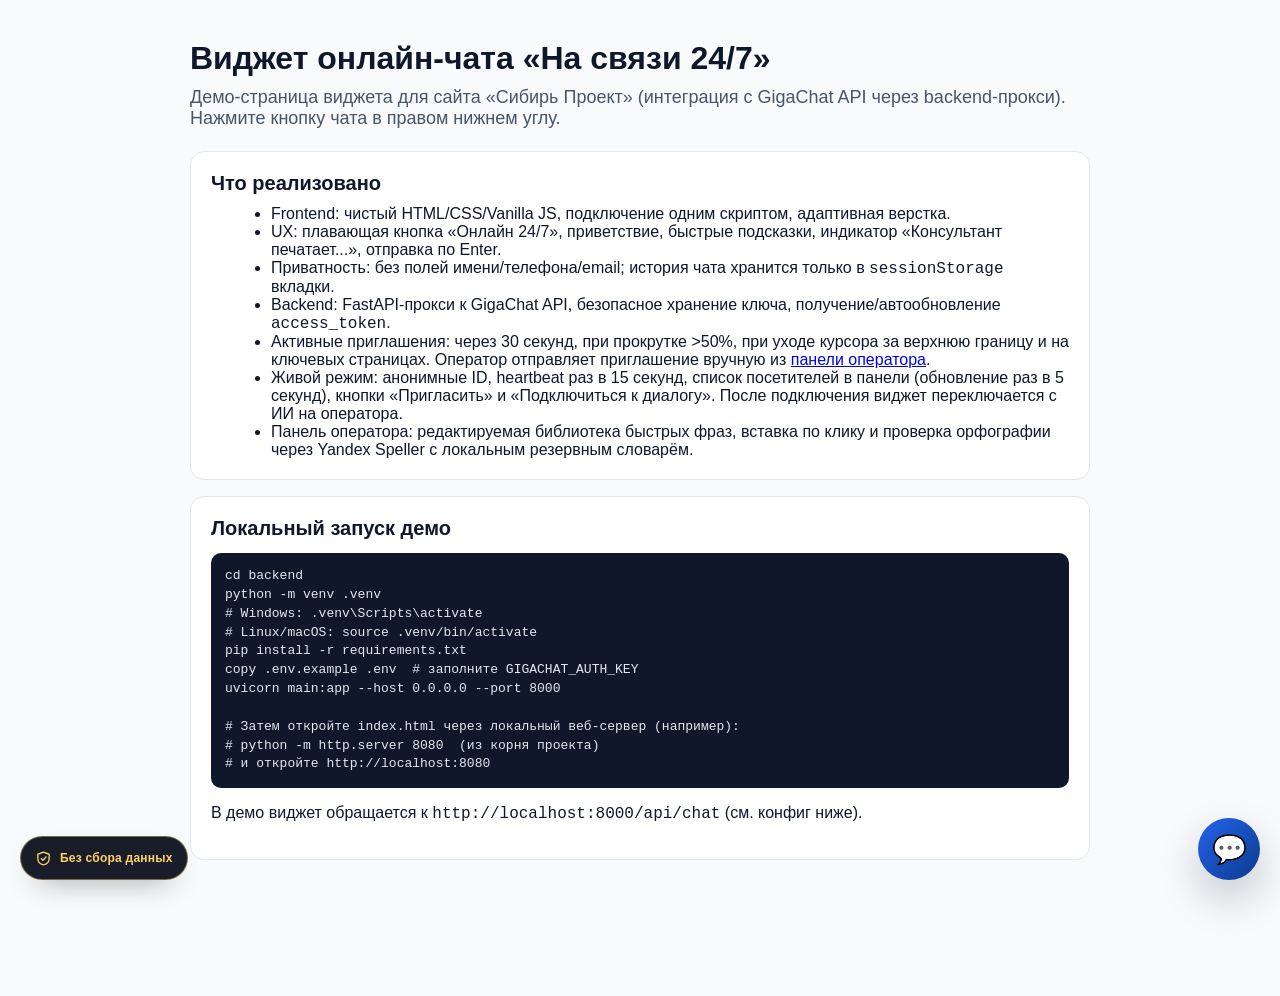
<file: index.html>
<!doctype html>
<html lang="ru">
<head>
  <meta charset="utf-8" />
  <meta name="viewport" content="width=device-width, initial-scale=1" />
  <title>Демо виджета «На связи 24/7» — Сибирь Проект</title>
  <style>
    body { margin: 0; font-family: "Segoe UI", Inter, Arial, sans-serif; background: #f8fafc; color: #0f172a; }
    .wrap { max-width: 900px; margin: 0 auto; padding: 40px 20px 120px; }
    h1 { margin: 0 0 10px; font-size: 32px; }
    p.lead { margin: 0 0 22px; color: #475569; font-size: 18px; }
    .card { background: #fff; border: 1px solid #e2e8f0; border-radius: 14px; padding: 20px; margin: 16px 0; }
    .card h2 { margin: 0 0 10px; font-size: 20px; }
    pre { background: #0f172a; color: #e2e8f0; border-radius: 10px; padding: 14px; overflow: auto; font-size: 13px; line-height: 1.45; }
    code { font-family: Consolas, Menlo, monospace; }
    ul { margin: 8px 0 0 20px; }
  </style>
</head>
<body>
  <div class="wrap">
    <h1>Виджет онлайн-чата «На связи 24/7»</h1>
    <p class="lead">Демо-страница виджета для сайта «Сибирь Проект» (интеграция с GigaChat API через backend-прокси). Нажмите кнопку чата в правом нижнем углу.</p>

    <div class="card">
      <h2>Что реализовано</h2>
      <ul>
        <li>Frontend: чистый HTML/CSS/Vanilla JS, подключение одним скриптом, адаптивная верстка.</li>
        <li>UX: плавающая кнопка «Онлайн 24/7», приветствие, быстрые подсказки, индикатор «Консультант печатает...», отправка по Enter.</li>
        <li>Приватность: без полей имени/телефона/email; история чата хранится только в <code>sessionStorage</code> вкладки.</li>
        <li>Backend: FastAPI-прокси к GigaChat API, безопасное хранение ключа, получение/автообновление <code>access_token</code>.</li>
        <li>Активные приглашения: через 30 секунд, при прокрутке &gt;50%, при уходе курсора за верхнюю границу и на ключевых страницах. Оператор отправляет приглашение вручную из <a href="./operator.html">панели оператора</a>.</li>
        <li>Живой режим: анонимные ID, heartbeat раз в 15 секунд, список посетителей в панели (обновление раз в 5 секунд), кнопки «Пригласить» и «Подключиться к диалогу». После подключения виджет переключается с ИИ на оператора.</li>
        <li>Панель оператора: редактируемая библиотека быстрых фраз, вставка по клику и проверка орфографии через Yandex Speller с локальным резервным словарём.</li>
      </ul>
    </div>

    <div class="card">
      <h2>Локальный запуск демо</h2>
      <pre><code>cd backend
python -m venv .venv
# Windows: .venv\Scripts\activate
# Linux/macOS: source .venv/bin/activate
pip install -r requirements.txt
copy .env.example .env  # заполните GIGACHAT_AUTH_KEY
uvicorn main:app --host 0.0.0.0 --port 8000

# Затем откройте index.html через локальный веб-сервер (например):
# python -m http.server 8080  (из корня проекта)
# и откройте http://localhost:8080</code></pre>
      <p>В демо виджет обращается к <code>http://localhost:8000/api/chat</code> (см. конфиг ниже).</p>
    </div>
  </div>

  <script>
    // При открытии через FastAPI (:8000) используем same-origin.
    // При открытии статикой (:8080) обращаемся к API на :8000.
    var spApiBase = location.port === "8000" ? "" : "http://localhost:8000";
    window.SIBIRPROEKT_WIDGET_CONFIG = {
      apiUrl: spApiBase + "/api/chat"
    };
  </script>
  <script src="./frontend/widget.js?v=20261124-6"></script>
</body>
</html>
</file>
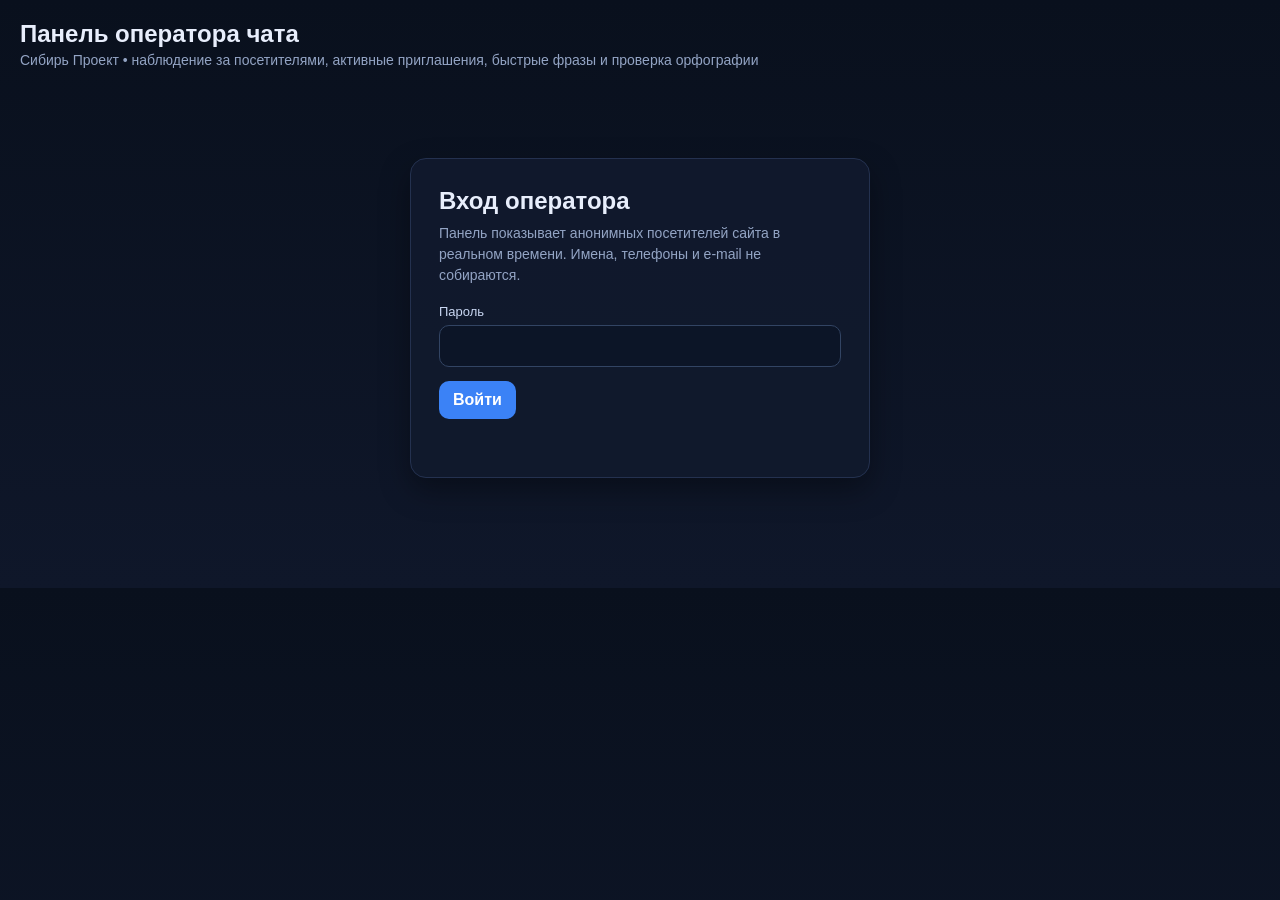
<file: operator.html>
<!doctype html>
<html lang="ru">
<head>
  <meta charset="utf-8">
  <meta name="viewport" content="width=device-width, initial-scale=1">
  <meta name="robots" content="noindex,nofollow,noarchive">
  <title>Панель оператора — Сибирь Проект</title>
  <link rel="stylesheet" href="./frontend/operator.css?v=20261124-6">
</head>
<body>
  <div class="app">
    <div class="topbar">
      <div class="brand">
        <h1>Панель оператора чата</h1>
        <p>Сибирь Проект • наблюдение за посетителями, активные приглашения, быстрые фразы и проверка орфографии</p>
      </div>
      <div id="topActions" style="display:none;gap:8px;align-items:center">
        <span id="authState" class="badge"><span class="dot"></span>Онлайн</span>
        <button id="logoutBtn" class="btn ghost small" type="button">Выйти</button>
      </div>
    </div>

    <section id="loginView" class="card login">
      <h2>Вход оператора</h2>
      <p>Панель показывает анонимных посетителей сайта в реальном времени. Имена, телефоны и e-mail не собираются.</p>
      <form id="loginForm">
        <div class="field">
          <label for="password">Пароль</label>
          <input id="password" type="password" autocomplete="current-password" required>
        </div>
        <button class="btn primary" type="submit">Войти</button>
        <div id="loginStatus" class="status"></div>
      </form>
    </section>

    <section id="appView" class="grid" style="display:none">
      <aside class="card panel">
        <h2>Посетители на сайте <span id="visitorsCount" class="badge">0</span></h2>
        <div id="visitorsList" class="visitors"><div class="empty">Загрузка...</div></div>
      </aside>

      <main class="card panel">
        <div class="chat-head">
          <div class="title" id="chatTitle">Выберите посетителя</div>
          <div class="sub" id="chatSub">Слева отображаются посетители, которые сейчас на сайте. Можно отправить приглашение или подключиться к диалогу.</div>
          <div class="actions">
            <button id="inviteBtn" class="btn ghost small" type="button" disabled>Пригласить в чат</button>
            <button id="takeoverBtn" class="btn ghost small" type="button" disabled>Подключиться к диалогу</button>
            <button id="releaseBtn" class="btn ghost small" type="button" disabled>Вернуть ИИ</button>
          </div>
          <div id="inviteBox" class="invite-box" style="display:none">
            <input id="inviteText" type="text" maxlength="500" placeholder="Текст приглашения для посетителя" value="Здравствуйте! Могу помочь по закупке, гарантии или ЭЦП? Отвечу прямо в чате.">
            <button id="inviteSendBtn" class="btn primary small" type="button">Отправить</button>
            <button id="inviteCancelBtn" class="btn ghost small" type="button">Отмена</button>
            <span id="inviteStatus" class="hint"></span>
          </div>
        </div>
        <div id="messages" class="messages"><div class="empty">Диалог появится здесь после выбора посетителя.</div></div>
        <div class="composer">
          <textarea id="replyInput" placeholder="Ответ посетителю... Enter — отправить, Shift+Enter — новая строка" disabled></textarea>
          <div class="row">
            <span class="hint" id="composerHint">Подключитесь к диалогу, чтобы отвечать как оператор.</span>
            <button id="spellBtn" class="btn ghost small" type="button" disabled>Проверить орфографию</button>
            <button id="sendBtn" class="btn primary small" type="button" disabled>Отправить</button>
          </div>
          <div id="spellResult" class="spell" style="display:none"></div>
        </div>
      </main>

      <aside class="card panel phrases-panel">
        <h2>Быстрые фразы <button id="editPhrasesBtn" class="btn ghost small" type="button">Редактировать</button></h2>
        <div id="phrases" class="phrases"></div>
        <div id="phraseEditor" class="phrase-editor" style="display:none">
          <textarea id="phrasesText" placeholder="Одна фраза на строку"></textarea>
          <div class="row" style="display:flex;gap:8px;margin-top:8px">
            <button id="savePhrasesBtn" class="btn primary small" type="button">Сохранить</button>
            <button id="cancelPhrasesBtn" class="btn ghost small" type="button">Отмена</button>
          </div>
        </div>
      </aside>
    </section>
  </div>

  <script>
    // Для демо FastAPI: frontend может открываться с :8000 (same-origin)
    // или со статического сервера :8080 (тогда API — на :8000).
    var spLiveBase = location.port === "8000" ? "" : "http://localhost:8000";
    window.SIBIRPROEKT_LIVE_API = window.SIBIRPROEKT_LIVE_API || spLiveBase + "/api/live";
  </script>
  <script src="./frontend/operator.js?v=20261124-6"></script>
</body>
</html>
</file>
<file: frontend/operator.css>
:root{
  --bg:#0b1220; --panel:#111a2d; --panel2:#17233d; --border:#24314f;
  --text:#e8eefc; --muted:#93a4c4; --accent:#3b82f6; --accent2:#2563eb;
  --ok:#22c55e; --warn:#f59e0b; --danger:#ef4444; --shadow:0 12px 30px rgba(0,0,0,.35);
  --font:"Segoe UI",Inter,Roboto,Arial,sans-serif;
}
*{box-sizing:border-box} body{margin:0;font-family:var(--font);background:linear-gradient(180deg,#09101d,#0f172a);color:var(--text)}
button,input,textarea{font:inherit}
.app{max-width:1500px;margin:0 auto;padding:20px}
.topbar{display:flex;justify-content:space-between;gap:16px;align-items:center;margin-bottom:16px}
.brand h1{margin:0;font-size:24px} .brand p{margin:4px 0 0;color:var(--muted);font-size:14px}
.card{background:rgba(17,26,45,.92);border:1px solid var(--border);border-radius:16px;box-shadow:var(--shadow)}
.login{max-width:460px;margin:10vh auto;padding:28px}
.login h2{margin:0 0 8px} .login p{color:var(--muted);margin:0 0 18px;font-size:14px;line-height:1.5}
.field{display:flex;flex-direction:column;gap:6px;margin-bottom:14px}
.field label{font-size:13px;color:#c9d7f2}
.field input,.field textarea,.composer textarea{width:100%;background:#0c1527;color:var(--text);border:1px solid #324463;border-radius:10px;padding:11px 12px}
.field input:focus,.field textarea:focus,.composer textarea:focus{outline:2px solid rgba(59,130,246,.25);border-color:var(--accent)}
.btn{border:none;border-radius:10px;padding:10px 14px;cursor:pointer;font-weight:600}
.btn.primary{background:var(--accent);color:#fff}.btn.primary:hover{background:var(--accent2)}
.btn.ghost{background:#18243d;color:#dce8ff;border:1px solid #2c3d5f}.btn.ghost:hover{background:#203152}
.btn.small{padding:7px 10px;font-size:12px;border-radius:8px}
.btn:disabled{opacity:.55;cursor:default}
.status{font-size:13px;color:var(--muted);min-height:20px;margin-top:10px}.status.err{color:#fca5a5}.status.ok{color:#86efac}
.grid{display:grid;grid-template-columns:360px minmax(0,1fr) 320px;gap:16px;min-height:calc(100vh - 120px)}
.panel{padding:14px;min-height:0;display:flex;flex-direction:column}
.panel h2{margin:0 0 12px;font-size:16px;display:flex;align-items:center;justify-content:space-between;gap:8px}
.badge{display:inline-flex;align-items:center;gap:6px;padding:2px 8px;border-radius:999px;font-size:12px;background:#172744;color:#bcd0f5}
.dot{width:8px;height:8px;border-radius:50%;background:var(--ok);display:inline-block}
.visitors{overflow:auto;display:flex;flex-direction:column;gap:8px;min-height:0}
.visitor{padding:12px;border:1px solid #263652;border-radius:12px;background:#101a2f;cursor:pointer}
.visitor:hover{border-color:#3a5278}.visitor.active{border-color:var(--accent);background:#13223d}
.visitor .row{display:flex;justify-content:space-between;gap:8px;align-items:center}
.visitor .url{font-size:13px;font-weight:600;white-space:nowrap;overflow:hidden;text-overflow:ellipsis}
.visitor .meta{font-size:12px;color:var(--muted);margin-top:4px;line-height:1.4}
.pill{font-size:11px;padding:2px 7px;border-radius:999px;background:#1a2b47;color:#cfe0ff;white-space:nowrap}
.pill.op{background:rgba(34,197,94,.15);color:#86efac}.pill.unread{background:rgba(245,158,11,.18);color:#fcd34d}
.chat-head{padding-bottom:12px;border-bottom:1px solid var(--border);margin-bottom:12px}
.chat-head .title{font-size:16px;font-weight:700}.chat-head .sub{font-size:12px;color:var(--muted);margin-top:4px;line-height:1.45}
.chat-head .actions{display:flex;gap:8px;flex-wrap:wrap;margin-top:10px}
.invite-box{display:none;gap:8px;align-items:center;flex-wrap:wrap;margin-top:10px;padding:8px;border:1px solid #2c3d5f;border-radius:10px;background:#101a2f}
.invite-box input{flex:1;min-width:220px;background:#0c1527;color:var(--text);border:1px solid #324463;border-radius:8px;padding:8px 10px}
.invite-box input:focus{outline:2px solid rgba(59,130,246,.25);border-color:var(--accent)}
.messages{flex:1;overflow:auto;display:flex;flex-direction:column;gap:10px;padding-right:4px;min-height:280px}
.msg{max-width:88%;padding:10px 12px;border-radius:12px;font-size:14px;line-height:1.5;white-space:pre-wrap;word-break:break-word}
.msg.user{align-self:flex-start;background:#1b2942;border:1px solid #2a3c5d}
.msg.operator{align-self:flex-end;background:#1d4ed8;color:#fff}
.msg.assistant{align-self:flex-start;background:#182033;border:1px solid #2a3550;color:#dbe7ff}
.msg.system{align-self:center;background:transparent;color:#93a4c4;font-size:12px;padding:2px 8px}
.composer{border-top:1px solid var(--border);padding-top:12px;margin-top:12px}
.composer textarea{min-height:90px;resize:vertical}
.composer .row{display:flex;gap:8px;align-items:center;margin-top:8px;flex-wrap:wrap}
.composer .hint{font-size:12px;color:var(--muted);margin-right:auto}
.phrases{display:flex;flex-direction:column;gap:8px;overflow:auto;min-height:0}
.phrase{background:#101a2f;border:1px solid #263652;color:#dce8ff;border-radius:10px;padding:10px;text-align:left;cursor:pointer;font-size:13px;line-height:1.4}
.phrase:hover{border-color:#3b82f6;background:#13223d}
.phrase-editor textarea{min-height:120px;margin-top:8px}
.spell{margin-top:10px;padding:10px;border-radius:10px;background:#101a2f;border:1px solid #263652;font-size:13px;color:#c8d8f5}
.spell .err{color:#fcd34d;cursor:pointer;text-decoration:underline dotted}
.empty{color:var(--muted);font-size:14px;padding:24px 8px;text-align:center}
@media (max-width:1200px){.grid{grid-template-columns:320px minmax(0,1fr)}.phrases-panel{grid-column:1/-1;min-height:280px}}
@media (max-width:820px){.grid{grid-template-columns:1fr;min-height:0}.panel{min-height:320px}.messages{min-height:240px}}
</file>
